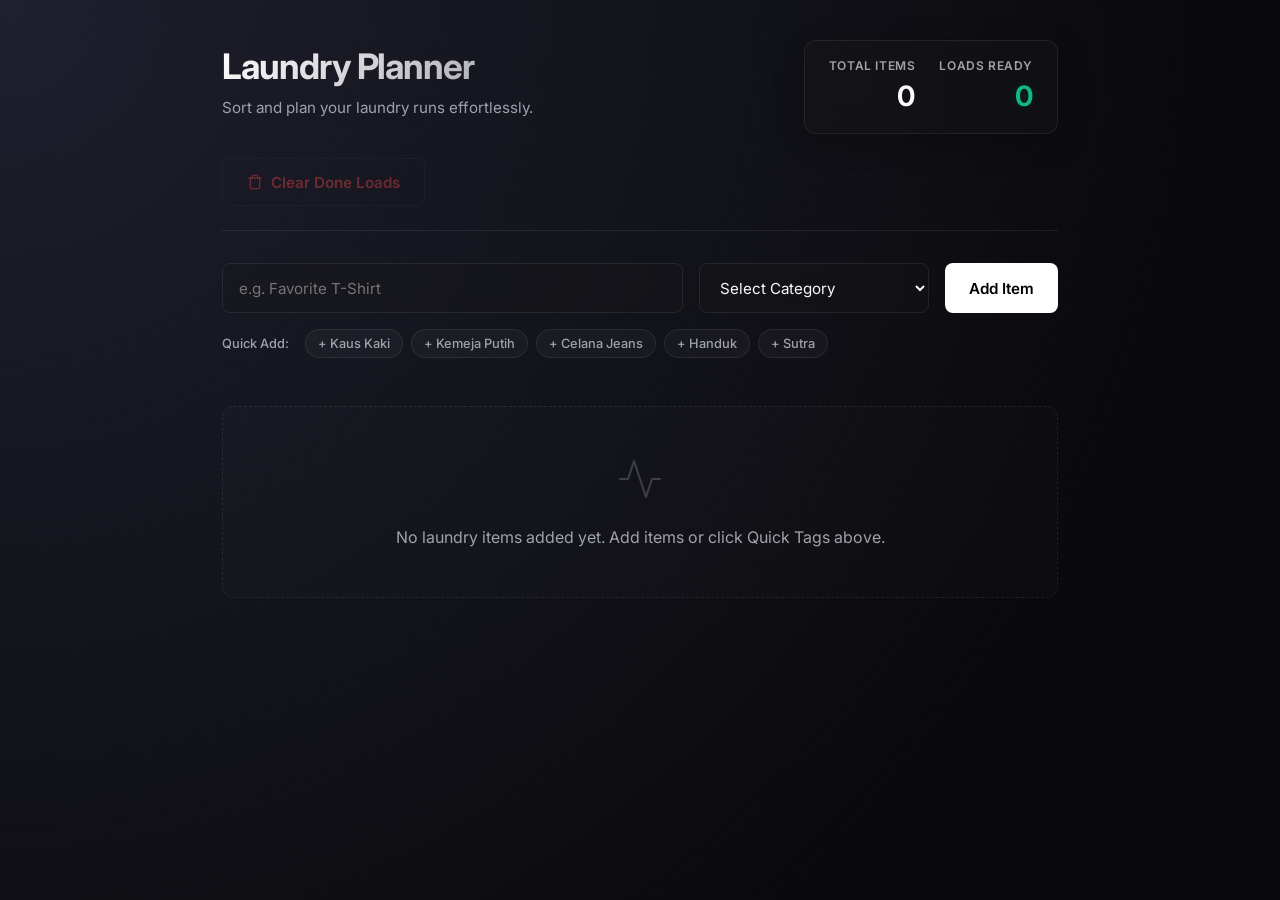
<file: index.html>
<!DOCTYPE html>
<html lang="en">
<head>
  <meta charset="UTF-8">
  <meta name="viewport" content="width=device-width, initial-scale=1.0">
  <title>Laundry Load Planner Pro</title>
  <link rel="preconnect" href="https://fonts.googleapis.com">
  <link rel="preconnect" href="https://fonts.gstatic.com" crossorigin>
  <link href="https://fonts.googleapis.com/css2?family=Inter:wght@400;500;600;700&display=swap" rel="stylesheet">
  <link rel="stylesheet" href="src/style.css?v=3">
</head>
<body>
  <div class="app-container">
    <header class="header">
      <div class="header-content">
        <div>
          <h1>Laundry Planner</h1>
          <p class="subtitle">Sort and plan your laundry runs effortlessly.</p>
        </div>
        <div class="stats-board">
          <div class="stat-item">
            <span class="stat-label">Total Items</span>
            <span class="stat-value" id="totalItemsEl">0</span>
          </div>
          <div class="stat-item">
            <span class="stat-label">Loads Ready</span>
            <span class="stat-value highlight" id="totalLoadsEl">0</span>
          </div>
        </div>
      </div>
      <div class="global-actions">
        <button id="clearDoneBtn" class="btn-danger" disabled>
          <svg width="16" height="16" viewBox="0 0 24 24" fill="none" stroke="currentColor" stroke-width="2" stroke-linecap="round" stroke-linejoin="round"><path d="M3 6h18"></path><path d="M19 6v14c0 1-1 2-2 2H7c-1 0-2-1-2-2V6"></path><path d="M8 6V4c0-1 1-2 2-2h4c1 0 2 1 2 2v2"></path></svg>
          Clear Done Loads
        </button>
      </div>
    </header>

    <main>
      <section class="add-section">
        <form id="addForm" class="add-form">
          <input type="text" id="itemName" placeholder="e.g. Favorite T-Shirt" autocomplete="off" maxlength="50" required>
          <select id="itemCategory" required>
            <option value="" disabled selected>Select Category</option>
            <option value="whites">Whites</option>
            <option value="lights">Lights</option>
            <option value="darks">Darks</option>
            <option value="delicates">Delicates</option>
            <option value="heavy-duty">Heavy-Duty</option>
          </select>
          <button type="submit" class="btn-primary">Add Item</button>
        </form>
        
        <div class="quick-tags-container">
          <span class="tags-label">Quick Add:</span>
          <div id="quickTags" class="quick-tags"></div>
        </div>
      </section>

      <section class="categories-grid" id="categoriesGrid">
        <!-- Category cards will be injected here -->
      </section>
    </main>
  </div>

  <script src="src/utils.js?v=3"></script>
  <script src="src/logic.js?v=3"></script>
  <script src="src/app.js?v=3"></script>
</body>
</html>
</file>
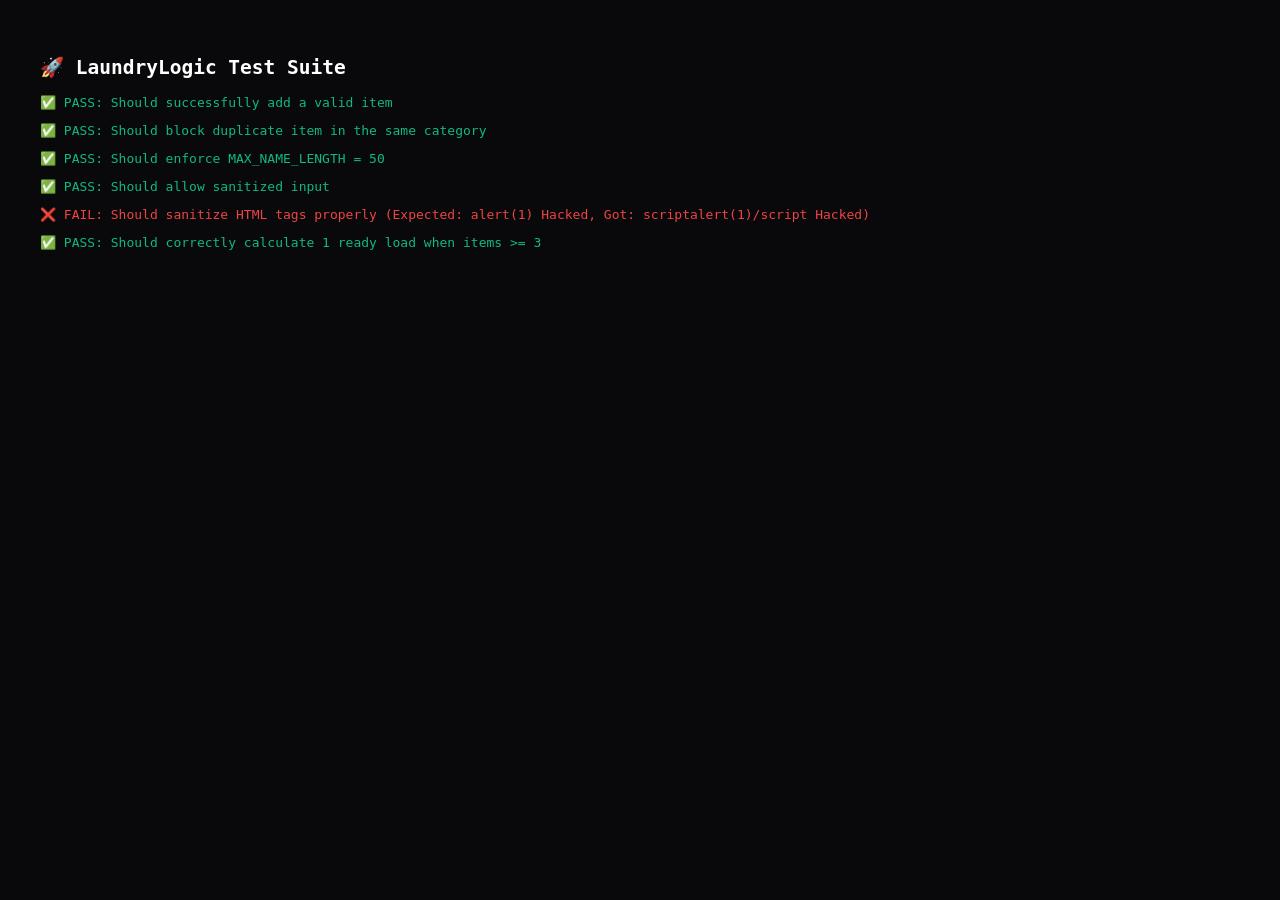
<file: test.html>
<!DOCTYPE html>
<html lang="en">
<head>
    <meta charset="UTF-8">
    <title>LaundryLogic Test Suite</title>
    <style>
        body { font-family: monospace; background: #09090b; color: #fff; padding: 2rem; }
        .pass { color: #10b981; }
        .fail { color: #ef4444; }
    </style>
</head>
<body>
    <h2>🚀 LaundryLogic Test Suite</h2>
    <div id="testOutput"></div>

    <script src="src/utils.js"></script>
    <script src="src/logic.js"></script>
    <script src="tests/logic.test.js"></script>
</body>
</html>
</file>
<file: src/style.css>
:root {
  --bg-gradient: radial-gradient(circle at top left, #1f1f2e 0%, #09090b 80%);
  --glass-bg: rgba(24, 24, 27, 0.4);
  --glass-border: rgba(255, 255, 255, 0.08);
  --surface-hover: rgba(255, 255, 255, 0.04);
  --border: #3f3f46;
  --text-main: #fafafa;
  --text-muted: #a1a1aa;
  
  --accent-ready: #10b981; 
  --accent-ready-glow: rgba(16, 185, 129, 0.15);
  --accent-ready-bg: rgba(16, 185, 129, 0.1);
  --accent-pending: #f59e0b;
  --accent-danger: #ef4444;
  
  --primary: #ffffff;
  --primary-hover: #e4e4e7;
  --primary-fg: #000000;

  --radius: 12px;
  --font-sans: 'Inter', sans-serif;
}

* { box-sizing: border-box; margin: 0; padding: 0; }

body {
  background: var(--bg-gradient);
  color: var(--text-main);
  font-family: var(--font-sans);
  line-height: 1.5;
  -webkit-font-smoothing: antialiased;
  min-height: 100vh;
}

.app-container {
  max-width: 900px;
  margin: 0 auto;
  padding: 2.5rem 2rem;
}

/* Glassmorphism Header */
.header {
  display: flex;
  flex-direction: column;
  gap: 1.5rem;
  margin-bottom: 2rem;
  border-bottom: 1px solid var(--glass-border);
  padding-bottom: 1.5rem;
}

.header-content {
  display: flex;
  justify-content: space-between;
  align-items: flex-start;
}

h1 {
  font-size: 2.2rem;
  font-weight: 700;
  letter-spacing: -0.03em;
  margin-bottom: 0.25rem;
  background: linear-gradient(135deg, #ffffff 0%, #a1a1aa 100%);
  -webkit-background-clip: text;
  -webkit-text-fill-color: transparent;
}

.subtitle { color: var(--text-muted); font-size: 0.95rem; }

.stats-board {
  display: flex;
  gap: 1.5rem;
  background: var(--glass-bg);
  backdrop-filter: blur(16px);
  -webkit-backdrop-filter: blur(16px);
  padding: 1rem 1.5rem;
  border-radius: var(--radius);
  border: 1px solid var(--glass-border);
  box-shadow: 0 8px 32px rgba(0, 0, 0, 0.2);
}

.stat-item { display: flex; flex-direction: column; align-items: flex-end; }
.stat-label { font-size: 0.75rem; text-transform: uppercase; letter-spacing: 0.05em; color: var(--text-muted); font-weight: 600; }
.stat-value { font-size: 1.75rem; font-weight: 700; }
.stat-value.highlight { color: var(--accent-ready); text-shadow: 0 0 10px var(--accent-ready-glow); }

/* Forms & Buttons */
.add-section { margin-bottom: 3rem; }
.add-form {
  display: grid;
  grid-template-columns: 2fr 1fr auto;
  gap: 1rem;
  margin-bottom: 1rem;
}

input, select {
  background: var(--glass-bg);
  backdrop-filter: blur(8px);
  border: 1px solid var(--glass-border);
  color: var(--text-main);
  padding: 0.85rem 1rem;
  border-radius: 8px;
  font-family: var(--font-sans);
  font-size: 0.95rem;
  outline: none;
  transition: all 0.2s;
}

input:focus, select:focus {
  border-color: var(--text-muted);
  box-shadow: 0 0 0 2px rgba(255,255,255,0.05);
}

button {
  font-family: var(--font-sans);
  font-weight: 600;
  padding: 0.85rem 1.5rem;
  border-radius: 8px;
  border: none;
  cursor: pointer;
  display: inline-flex;
  align-items: center;
  justify-content: center;
  gap: 0.5rem;
  font-size: 0.95rem;
  transition: all 0.2s cubic-bezier(0.16, 1, 0.3, 1);
}

button:disabled { opacity: 0.4; cursor: not-allowed; transform: none !important; }

.btn-primary { background: var(--primary); color: var(--primary-fg); }
.btn-primary:hover:not(:disabled) { transform: translateY(-2px); box-shadow: 0 4px 15px rgba(255,255,255,0.2); }

.btn-danger { background: transparent; color: var(--accent-danger); border: 1px solid var(--glass-border); }
.btn-danger:hover:not(:disabled) {
  background: var(--accent-danger);
  color: white;
  border-color: var(--accent-danger);
  box-shadow: 0 4px 15px rgba(239, 68, 68, 0.3);
}

/* Quick Tags */
.quick-tags-container { display: flex; align-items: center; gap: 1rem; flex-wrap: wrap; }
.tags-label { font-size: 0.8rem; color: var(--text-muted); font-weight: 500; }
.quick-tags { display: flex; gap: 0.5rem; flex-wrap: wrap; }
.quick-tag {
  background: rgba(255,255,255,0.03);
  border: 1px solid var(--glass-border);
  border-radius: 99px;
  padding: 0.35rem 0.75rem;
  font-size: 0.8rem;
  color: var(--text-muted);
  font-weight: 500;
}
.quick-tag:hover:not(.used) { background: rgba(255,255,255,0.1); color: var(--text-main); }
.quick-tag.used { text-decoration: line-through; opacity: 0.3; pointer-events: none; }

/* Grid & Cards (Glassmorphism) */
.categories-grid {
  display: grid;
  grid-template-columns: repeat(auto-fill, minmax(280px, 1fr));
  gap: 1.5rem;
}

.category-card {
  background: var(--glass-bg);
  backdrop-filter: blur(12px);
  -webkit-backdrop-filter: blur(12px);
  border: 1px solid var(--glass-border);
  border-radius: var(--radius);
  display: flex;
  flex-direction: column;
  overflow: hidden;
  transition: all 0.4s cubic-bezier(0.16, 1, 0.3, 1);
}

.category-card:hover { transform: translateY(-4px); }

.category-card.is-ready {
  border-color: rgba(16, 185, 129, 0.4);
  box-shadow: 0 8px 30px var(--accent-ready-glow);
}

.card-header {
  padding: 1rem 1.25rem;
  border-bottom: 1px solid var(--glass-border);
  display: flex;
  justify-content: space-between;
  align-items: center;
  background: rgba(0,0,0,0.2);
}

.card-title { font-weight: 600; display: flex; align-items: center; gap: 0.5rem; }
.item-count { color: var(--text-muted); font-size: 0.85rem; font-weight: 400; }

.status-badge {
  font-size: 0.7rem; font-weight: 700; padding: 0.3rem 0.6rem;
  border-radius: 99px; text-transform: uppercase; letter-spacing: 0.05em;
  transition: all 0.3s ease;
}
.status-badge.ready { background: var(--accent-ready-bg); color: var(--accent-ready); box-shadow: 0 0 10px var(--accent-ready-glow); }
.status-badge.pending { background: rgba(255,255,255,0.05); color: var(--text-muted); }

.items-list { list-style: none; padding: 0.5rem; flex: 1; min-height: 80px; }

/* Animations */
@keyframes slideIn {
  from { opacity: 0; transform: translateY(-10px) scale(0.98); }
  to { opacity: 1; transform: translateY(0) scale(1); }
}

.item-row {
  display: flex; justify-content: space-between; align-items: center;
  padding: 0.6rem 0.8rem; border-radius: 6px; transition: background 0.2s;
  animation: slideIn 0.3s cubic-bezier(0.16, 1, 0.3, 1) forwards;
}
.item-row:hover { background: var(--surface-hover); }

.item-name { font-size: 0.9rem; font-weight: 500; }
.time-stamp { font-size: 0.7rem; color: var(--text-muted); margin-left: 0.4rem; font-weight: 400; }

.remove-btn {
  background: transparent; color: var(--text-muted); padding: 0.3rem;
  border-radius: 6px; opacity: 0; /* Hidden by default */
}
.item-row:hover .remove-btn { opacity: 1; } /* Show on hover */
.remove-btn:hover { color: var(--accent-danger); background: rgba(239, 68, 68, 0.1); transform: scale(1.1); }

.empty-state-box {
  grid-column: 1 / -1;
  border: 1px dashed var(--glass-border);
  border-radius: var(--radius);
  padding: 3rem;
  text-align: center;
  color: var(--text-muted);
  background: rgba(255,255,255,0.01);
}

@media (max-width: 768px) {
  .add-form { grid-template-columns: 1fr; }
  .header-content { flex-direction: column; gap: 1rem; }
  .remove-btn { opacity: 1; } /* Always show on mobile */
}
</file>
